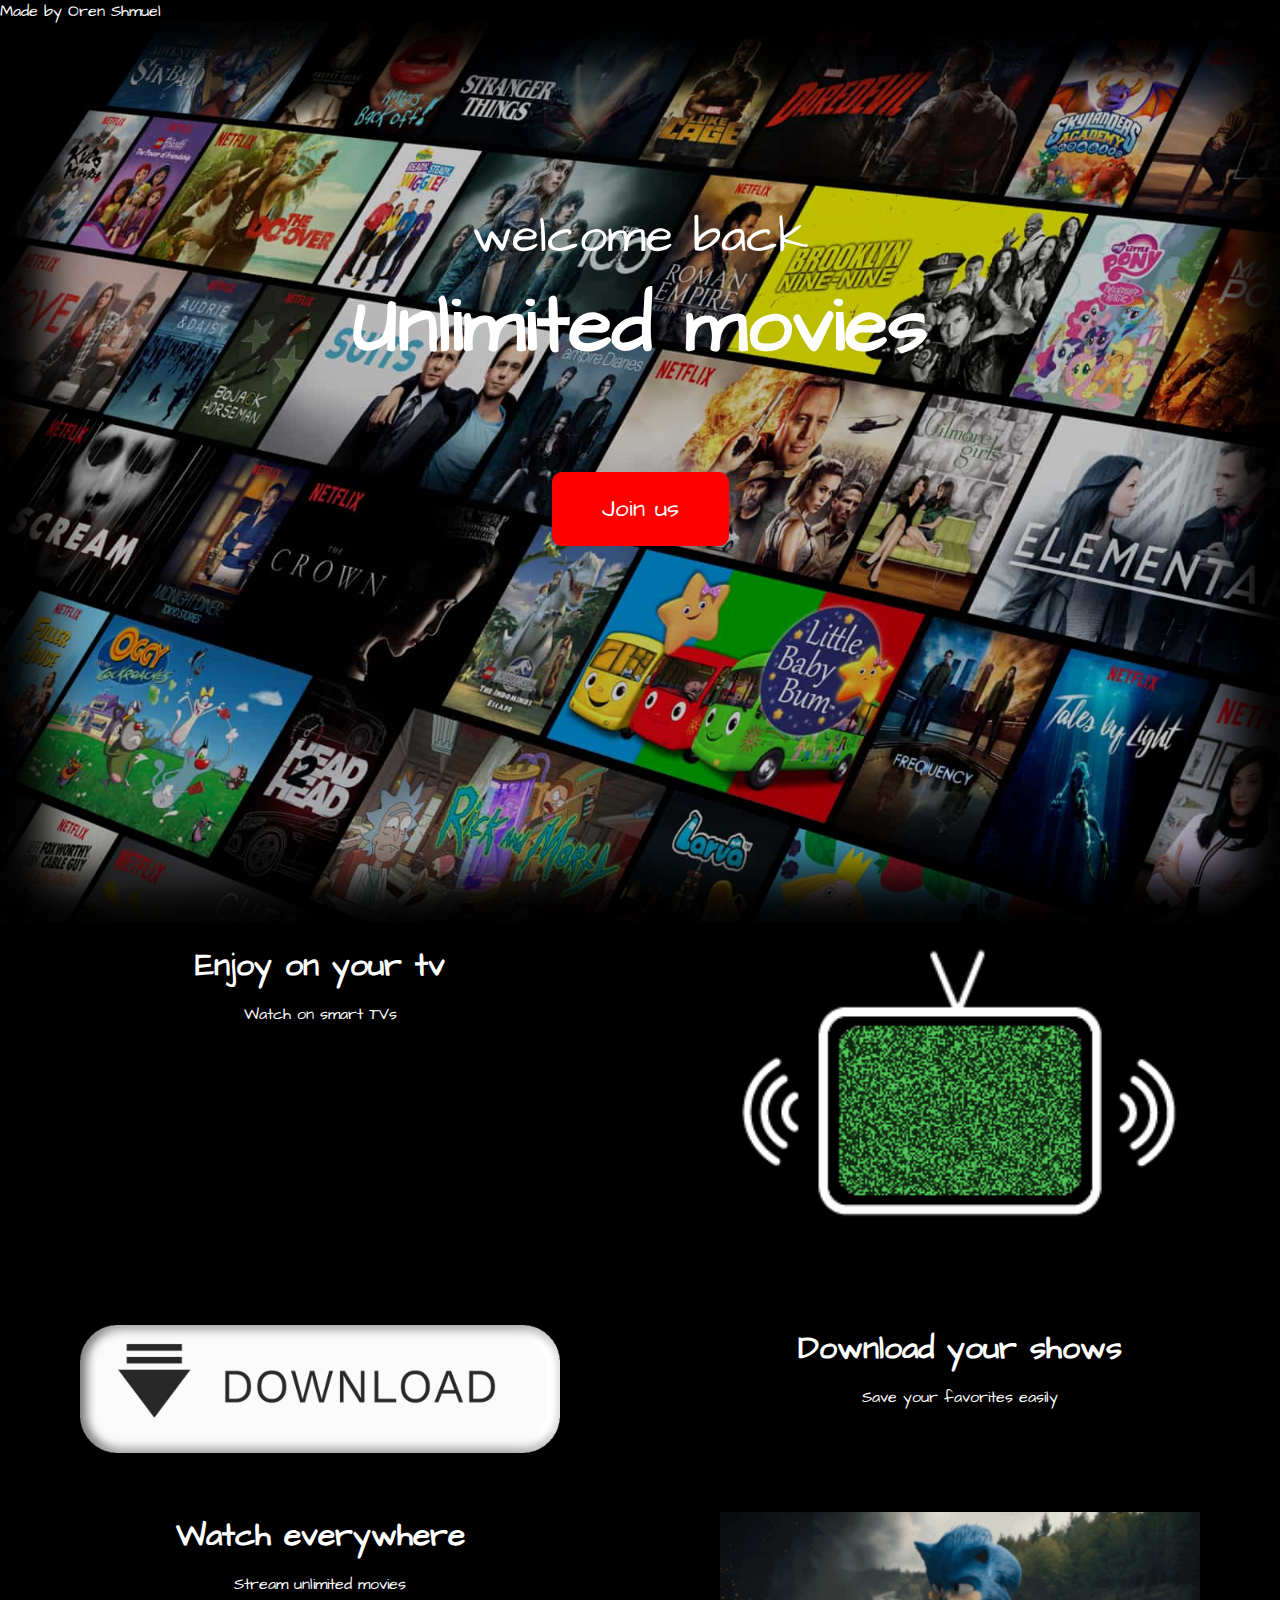
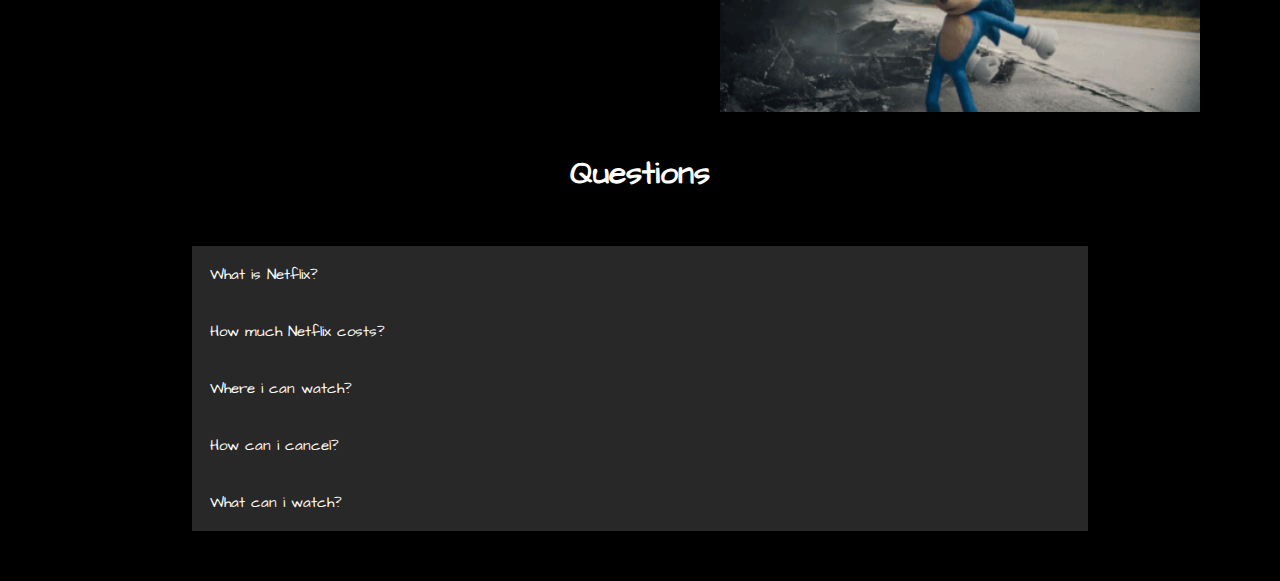
<file: index.html>
<!DOCTYPE html>
<html lang="en">
  <head>
    <meta charset="UTF-8" />
    <meta name="viewport" content="width=device-width, initial-scale=1.0" />
    <link rel="stylesheet" type="text/css" href="./style.css" />
    <title>Netflix</title>
    <link rel="preconnect" href="https://fonts.gstatic.com" />
    <link
      href="https://fonts.googleapis.com/css2?family=Architects+Daughter&display=swap"
      rel="stylesheet"
    />
    <link
      rel="stylesheet"
      href="https://cdnjs.cloudflare.com/ajax/libs/font-awesome/5.15.2/css/all.min.css"
      integrity="sha512-HK5fgLBL+xu6dm/Ii3z4xhlSUyZgTT9tuc/hSrtw6uzJOvgRr2a9jyxxT1ely+B+xFAmJKVSTbpM/CuL7qxO8w=="
      crossorigin="anonymous"
    />
    <link rel="icon" href="movieIcon.png" type="image/icon type" />
  </head>

  <body>
    <div id="copyrights">Made by Oren Shmuel</div>
    <div id="backgroundImage">
      <div>welcome back</div>
      <h1>Unlimited movies</h1>

      <a href="joinPage.html">
        <button id="join" onclick="check()">
          Join us <i class="fas fa-video"></i>
        </button>
      </a>
    </div>

    <div class="row">
      <div class="column">
        <h1>Enjoy on your tv</h1>
        <div>Watch on smart TVs</div>
      </div>
      <div class="column">
        <img src="./tvGif.gif" alt="tv gif" />
      </div>
    </div>

    <div class="row">
      <div class="column-rtl">
        <h1>Download your shows</h1>
        <div>Save your favorites easily</div>
      </div>
      <div class="column">
        <img src="./DownloadGif.gif" alt="tv gif" />
      </div>
    </div>

    <div class="row">
      <div class="column">
        <h1>Watch everywhere</h1>
        <div>Stream unlimited movies</div>
      </div>
      <div class="column">
        <img src="./sonicGif.gif" alt="tv gif" />
      </div>
    </div>
    <div class="row">
      <h1>Questions</h1>

      <div id="accordionContainer">
        <button class="accordion">What is Netflix?</button>
        <div class="panel">
          <p>Netflix is a streaming service</p>
        </div>

        <button class="accordion">How much Netflix costs?</button>
        <div class="panel">
          <p>Im feeling large today so you can have it for free ;-)</p>
        </div>

        <button class="accordion">Where i can watch?</button>
        <div class="panel">
          <p>Watch anywhere</p>
        </div>

        <button class="accordion">How can i cancel?</button>
        <div class="panel">
          <p>anytime you want</p>
        </div>

        <button class="accordion">What can i watch?</button>
        <div class="panel">
          <p>Sonic in Action</p>
        </div>
      </div>
    </div>
    <script type="text/javascript" src="main.js"></script>
  </body>
</html>
</file>
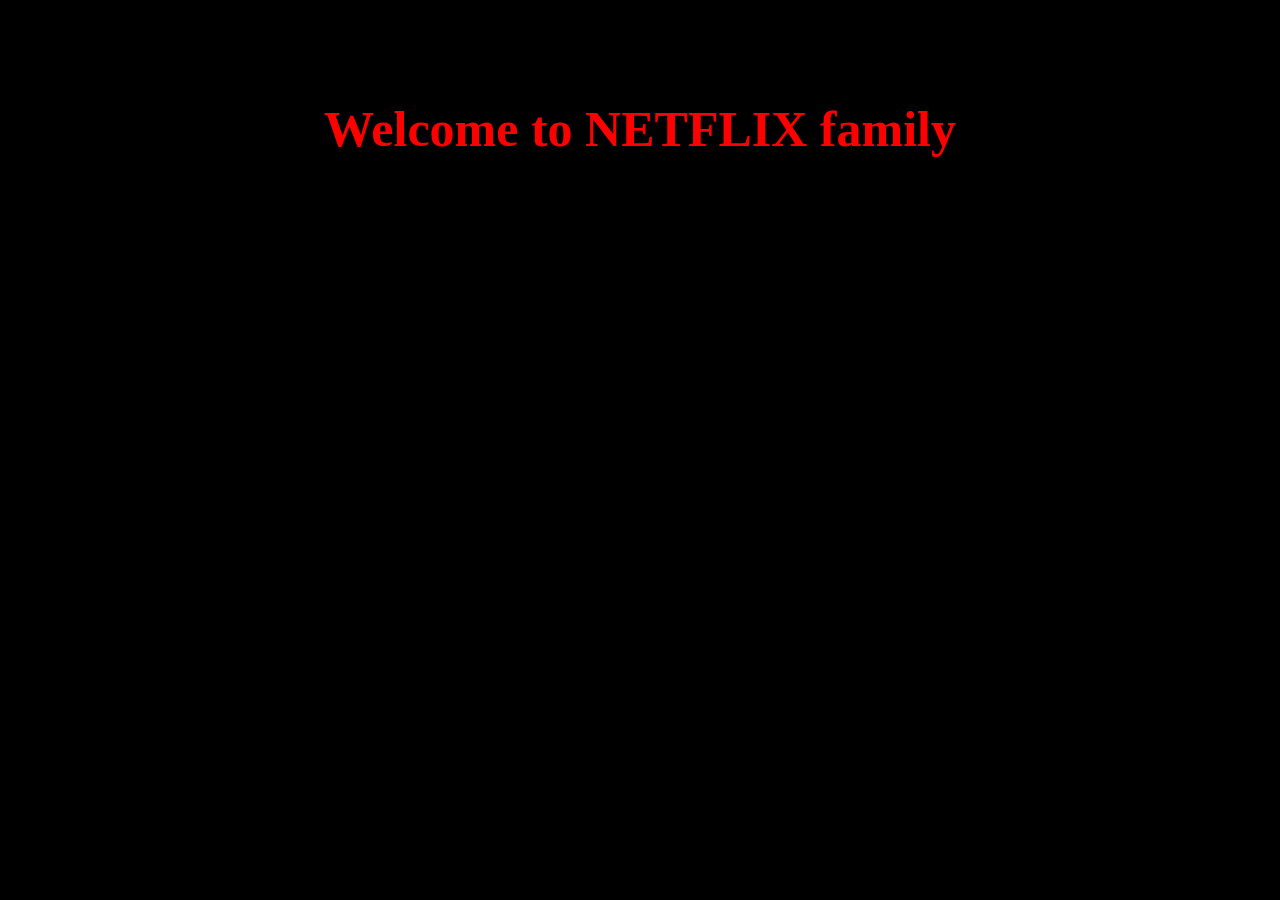
<file: joinPage.html>
<!DOCTYPE html>
<html lang="en">
  <head>
    <meta charset="UTF-8" />
    <meta http-equiv="X-UA-Compatible" content="IE=edge" />
    <meta name="viewport" content="width=device-width, initial-scale=1.0" />
    <link rel="stylesheet" type="text/css" href="./joinStyle.css" />
    <title>Thanks</title>
    <link rel="preconnect" href="https://fonts.gstatic.com" />
    <link
      href="https://fonts.googleapis.com/css2?family=Architects+Daughter&display=swap"
      rel="stylesheet"
    />
    <link
      rel="stylesheet"
      href="https://cdnjs.cloudflare.com/ajax/libs/font-awesome/5.15.2/css/all.min.css"
      integrity="sha512-HK5fgLBL+xu6dm/Ii3z4xhlSUyZgTT9tuc/hSrtw6uzJOvgRr2a9jyxxT1ely+B+xFAmJKVSTbpM/CuL7qxO8w=="
      crossorigin="anonymous"
    />
  </head>
  <body style="background-color: black">
    <h1 id="welcome">Welcome to NETFLIX family</h1>
  </body>
</html>
</file>
<file: style.css>
* {
  margin: 0;
  padding: 0;
  font-family: "Architects Daughter", cursive;
}

#copyrights {
  color: white;
  background-color: black;
}

#backgroundImage {
  width: 100%;
  height: 100vh;
  background-image: url("netflixBackground.jpg");
  background-size: cover;
  background-repeat: no-repeat;
  background-position: center;
  box-shadow: inset 0px 0px 50px 50px;
  text-align: center;
}

#backgroundImage h1 {
  color: white;
  font-size: 80px;
}

#backgroundImage div {
  color: white;
  padding-top: 20vh;
  font-size: 50px;
}

#backgroundImage #welcome {
  margin-top: 1vh;
}

#join {
  background-color: red;
  color: white;
  border-radius: 10px;
  font-size: x-large;
  padding: 20px 50px;
  border: none;
  margin-top: 10vh;
  /* margin-bottom: 40px; */
}

#join:hover {
  background-color: darkred;
  opacity: 0.8;
  cursor: pointer;
}

.description {
  background-color: black;
  color: white;
  width: 100%;
  padding: 20px 30px;
}

.row {
  width: 100%;
  background-color: black;
  color: white;
  text-align: center;
}

.row img {
  width: 80%;
}

.row:after {
  content: "";
  display: table;
  clear: both;
}

.column {
  float: left;
  padding: 20px;
  box-sizing: border-box;
  line-height: 3em;
  width: 50%;
}

.column-rtl {
  float: right;
  padding: 20px;
  box-sizing: border-box;
  line-height: 3em;
  width: 50%;
}

@media screen and (max-width: 1100px) {
  .column {
    width: 100%;
  }

  .column-rtl {
    width: 100%;
  }
}

@media screen and (min-width: 1500px) {
  .row img {
    width: 40%;
  }
}

.accordion {
  background-color: #282828;
  color: white;
  cursor: pointer;
  padding: 18px;
  width: 100%;
  border: none;
  text-align: left;
  outline: none;
  font-size: 15px;
  transition: 0.4s;
}

.active,
.accordion:hover {
  background-color: #585858;
}

.panel {
  padding: 0 18px;
  display: none;
  background-color: #282828;
  overflow: hidden;
}

#accordionContainer {
  width: 70%;
  margin: 50px auto;
}

#welcome {
  color: red;
  font-size: 50px;
  text-align: center;
  margin: 100px;
}

@media screen and (min-width: 200px) and (max-width: 1000px) {
  #welcome {
    margin: 10px;
    margin-top: 20vh;
  }
}
</file>
<file: joinStyle.css>
#welcome {
  color: red;
  font-size: 50px;
  text-align: center;
  margin: 100px;
}

@media screen and (min-width: 200px) and (max-width: 1000px) {
  #welcome {
    margin: 10px;
    margin-top: 20vh;
  }
}
</file>
